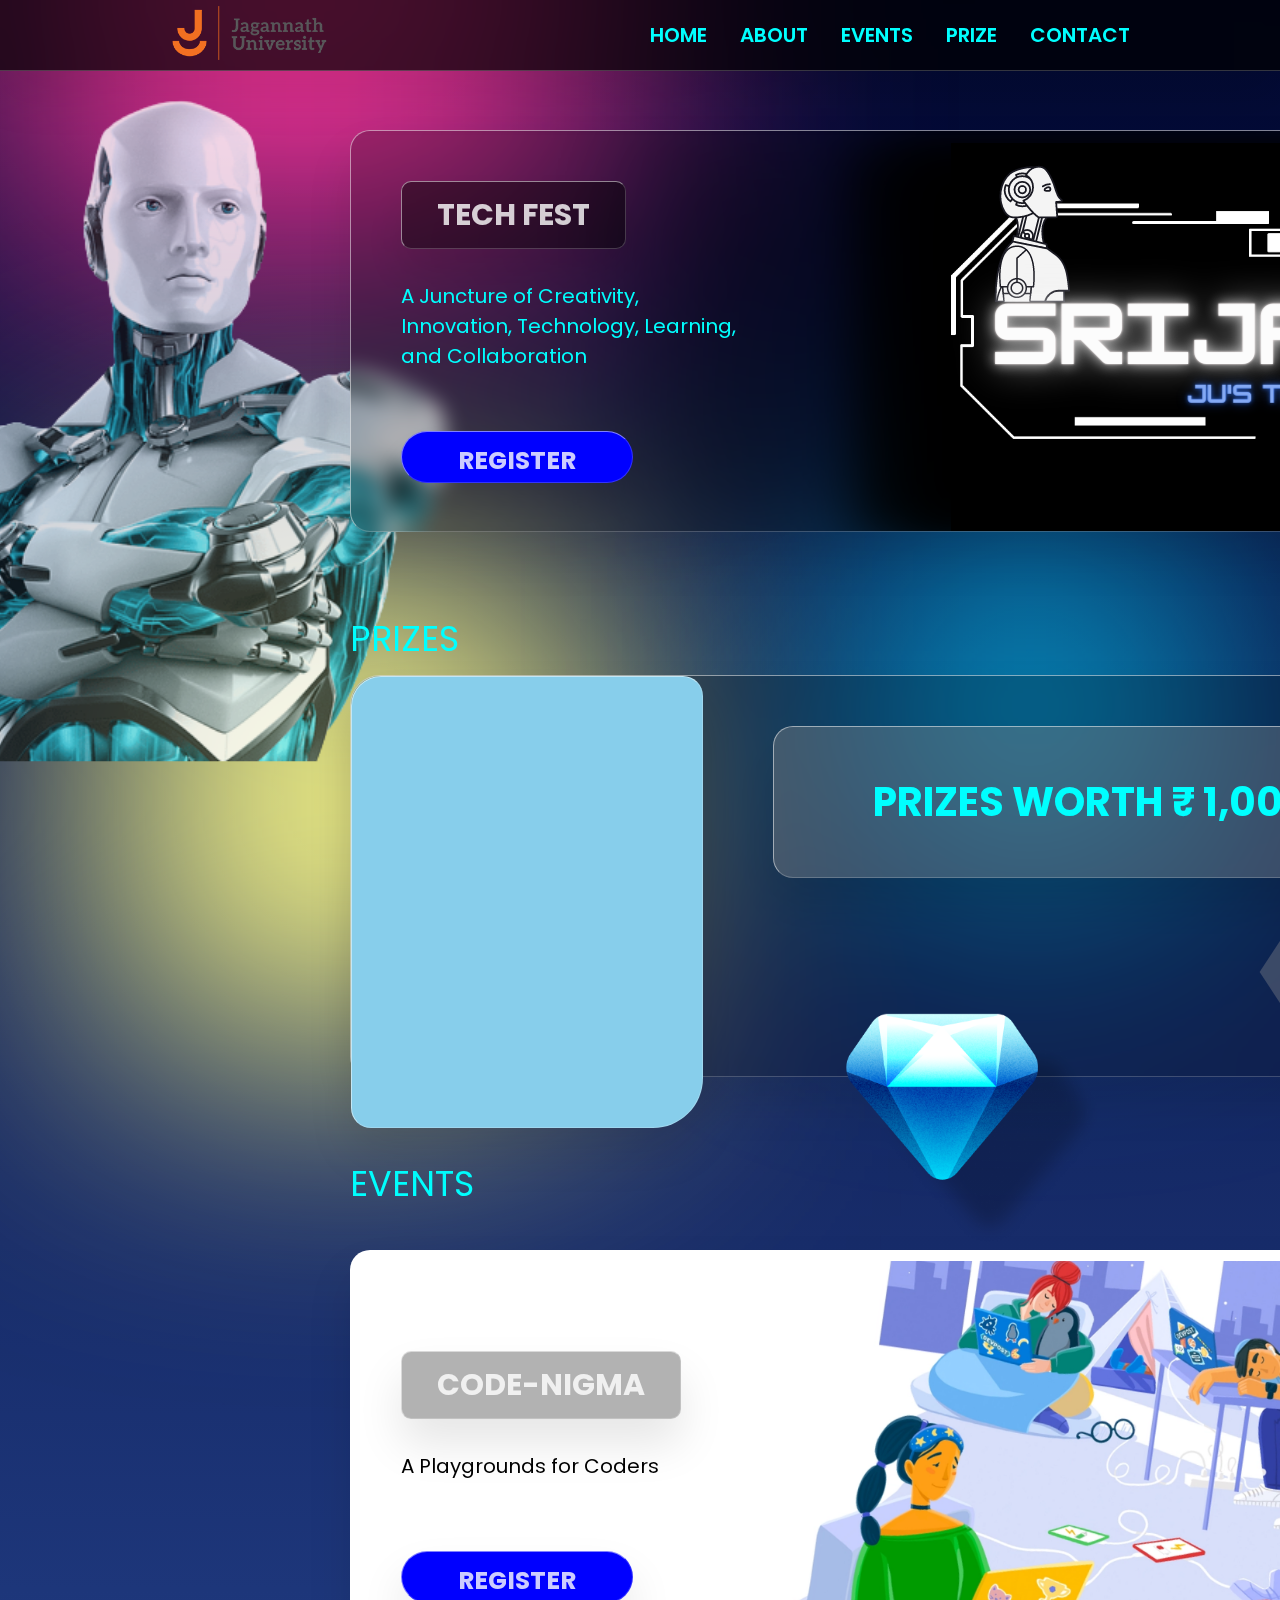
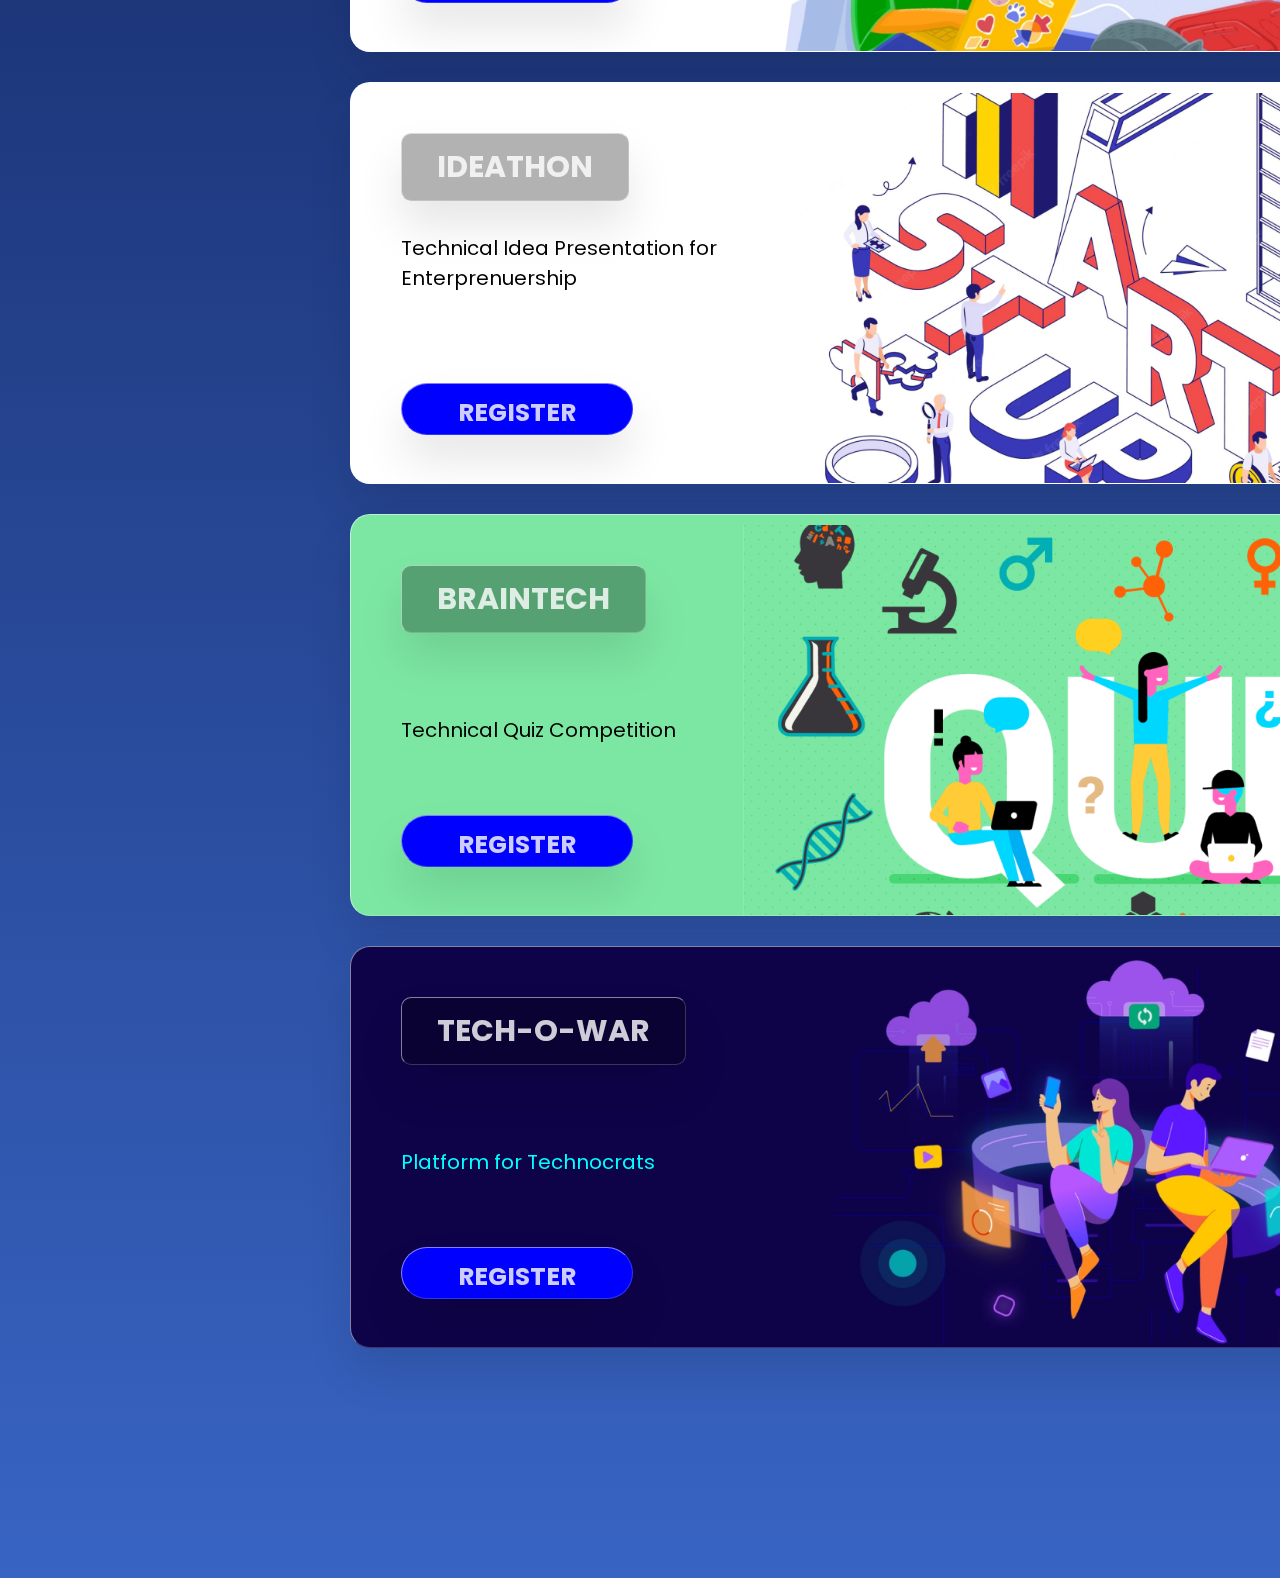
<file: index.html>
<!DOCTYPE html>
<html lang="en">
<head>
    <link rel="stylesheet" href="https://stackpath.bootstrapcdn.com/font-awesome/4.7.0/css/font-awesome.min.css" integrity="sha384-wvfXpqpZZVQGK6TAh5PVlGOfQNHSoD2xbE+QkPxCAFlNEevoEH3Sl0sibVcOQVnN" crossorigin="anonymous">

    <link href="https://fonts.googleapis.com/icon?family=Material+Icons+Outlined" rel="stylesheet">

    <link rel="stylesheet" href="style.css">
    <title>SRIJAN | JU</title>
</head>
<body>
    <div class="clr1"></div>
    <div class="clr2"></div>
    <div class="clr3"></div>
    <div class="box">
        <div class="bgimgpg"></div>
<a href="https://www.jagannathuniversity.org" target="_blank">
    <div class="nav">
        <div class="navlogo">
            <img src="new-logo.png" alt="">
        </div>
</a>
            <div class="navbox">
                <a href="JUSRIJAN.html">
                    <div class="navtab">HOME</div>
                </a>
                <a href="jutfabt.html">
                    <div class="navtab">ABOUT</div>
                </a>
                <a href="#events">
                    <div class="navtab">EVENTS</div>
                </a>
                <a href="#prize">
                    <div class="navtab">PRIZE</div>
                </a>
                <a href="jutfcontact.html">
                    <div class="navtab">CONTACT</div>
                </a>
        
            </div>
        </div>
        <div class="contentbox">
            <div class="backimg">
                <img src="robot.png" alt="">
            </div>
            <div class="content">
                <div class="bannerbox b0">
                    <div class="bannertext">TECH FEST</div>
                    <div class="tagline">
                        A Juncture of Creativity, Innovation, Technology, Learning, and Collaboration
                    </div>
                    <a href="https://forms.gle/4EuyMxhx5H7GVkrA9" target="_blank">
                        <div class="rgstrbtn">REGISTER</div>
                    </a>
                    <div class="bannerimg">
                        <img src="tech Fest.png" alt="">
                    </div>
                </div>
                <div class="headbox xtra" id="events">PRIZES</div>

                <div class="prizebox" id="prize">
                    <div class="prizetab">
                    </div>
                    <div class="prizeimg">
                        <img src="Group 613.png" alt="">
                    </div>
                    <div class="prizetext">PRIZES WORTH ₹ 1,00,000</div>
                    <a href="https://forms.gle/4EuyMxhx5H7GVkrA9" target="_blank">
                        <div class="rgstrbtn">REGISTER</div>
                    </a>
                    </div>
                <div class="headbox xtra" id="events">EVENTS</div>
                <div class="bannerbox b1">
                    <a href="jus1.html">
                        <div class="bannertext">CODE-NIGMA</div>
                    </a>
                    <div class="tagline">
                        A Playgrounds for Coders
                    </div>
                    <a href="https://forms.gle/4EuyMxhx5H7GVkrA9" target="_blank">
                        <div class="rgstrbtn">REGISTER</div>
                    </a>
                    <div class="bannerimage">
                        <img src="image 14.png" alt="">
                    </div>
                </div>
                <div class="bannerbox b2">
                    <a href="jus2.html">
                        <div class="bannertext">IDEATHON</div>
                    </a>                    
                    <div class="tagline">
            Technical Idea Presentation for Enterprenuership
                    </div>
                    <a href="https://forms.gle/vnvtCNWUKYVQVYaSA" target="_blank">
                        <div class="rgstrbtn">REGISTER</div>
                    </a>                    
                    <div class="bannerimage">
                        <img src="image 9.png" alt="">
                    </div>
                </div>
                <div class="bannerbox b3">
                    <a href="jus3.html">
                        <div class="bannertext">BRAINTECH</div>
                    </a>    
                    <div class="tagline">
                        Technical Quiz Competition
                                </div>

                    <a href="https://forms.gle/TkfuYaaCfvd3xVS97" target="_blank">
                        <div class="rgstrbtn">REGISTER</div>
                    </a>                    
                    <div class="bannerimage">
                        <img src="image 11.png" alt="">
                    </div>
                </div>
                <div class="bannerbox b4">
                    <a href="jus4.html">
                        <div class="bannertext">TECH-O-WAR</div>
                    </a>                        
                    <div class="tagline">
                        Platform for Technocrats 
                                        </div>
                    <a href="https://forms.gle/D2wPKsXM2aZD6EA7A" target="_blank">
                        <div class="rgstrbtn">REGISTER</div>
                    </a>                    
                    <div class="bannerimage">
                        <img src="image 12.png" alt="">
                    </div>
                </div>
            </div>
        </div>
    </div>
</body>
</html>
</file>
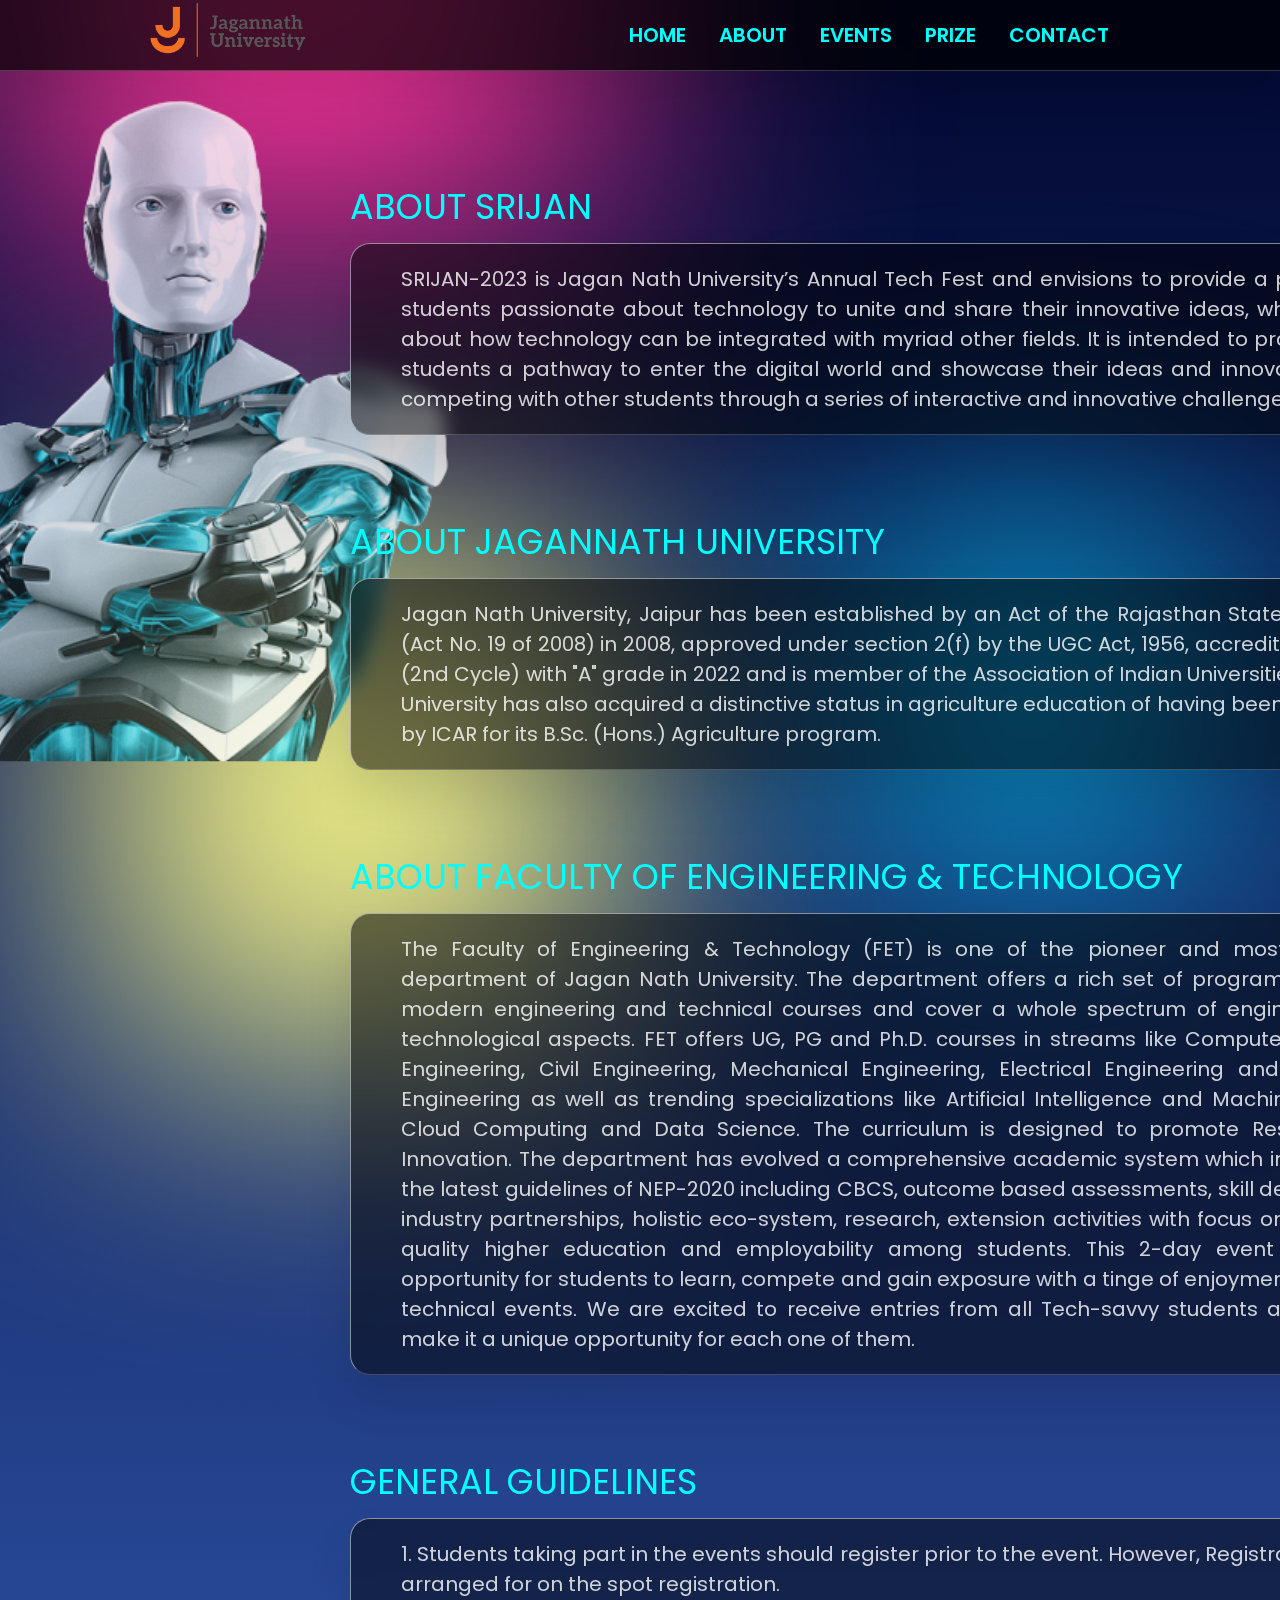
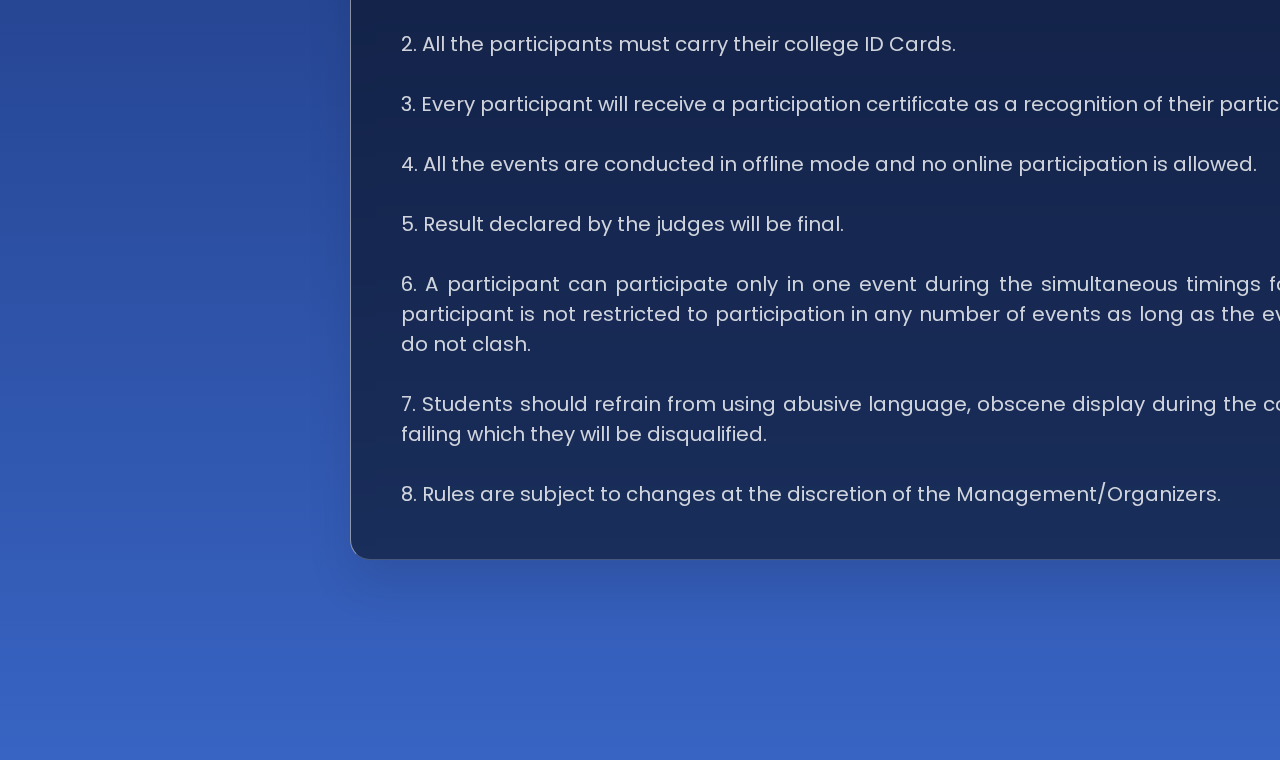
<file: jutfabt.html>
<!DOCTYPE html>
<html lang="en">
<head>
    <link rel="stylesheet" href="https://stackpath.bootstrapcdn.com/font-awesome/4.7.0/css/font-awesome.min.css" integrity="sha384-wvfXpqpZZVQGK6TAh5PVlGOfQNHSoD2xbE+QkPxCAFlNEevoEH3Sl0sibVcOQVnN" crossorigin="anonymous">

    <link href="https://fonts.googleapis.com/icon?family=Material+Icons+Outlined" rel="stylesheet">

    <link rel="stylesheet" href="style.css">
    <title>SRIJAN | JU</title>
</head>
<body>
    <div class="clr1"></div>
    <div class="clr2"></div>
    <div class="clr3"></div>
    <div class="box">
        <div class="bgimgpg"></div>
    <div class="nav">
        <div class="navlogo">
            <a href="https://www.jagannathuniversity.org" target="_blank">
            <img src="new-logo.png" alt="">
        </a>
        </div>
            <div class="navbox">
                <a href="JUSRIJAN.html">
                    <div class="navtab">HOME</div>
                </a>
                <a href="jutfabt.html">
                    <div class="navtab">ABOUT</div>
                </a>
                <a href="#events">
                    <div class="navtab">EVENTS</div>
                </a>
                <a href="#prize">
                    <div class="navtab">PRIZE</div>
                </a>
                <a href="jutfcontact.html">
                    <div class="navtab">CONTACT</div>
                </a>
            </div>
        </div>

        <div class="contentbox">
            <div class="backimg">
                <img src="robot.png" alt="">
        </div>

        <div class="content">
            <div class="headbox xtra" id="events">ABOUT SRIJAN</div>
            <div class="about">
                SRIJAN-2023 is Jagan Nath University’s Annual Tech Fest and envisions to provide a platform for students passionate about technology to unite and share their innovative ideas, while learning about how technology can be integrated with myriad other fields. It is intended to provide young students a pathway to enter the digital world and showcase their ideas and innovations, while competing with other students through a series of interactive and innovative challenges.
            </div>
            <div class="headbox xtra" id="events">ABOUT JAGANNATH UNIVERSITY</div>
            <div class="about">
                Jagan Nath University, Jaipur has been established by an Act of the Rajasthan State Legislature (Act No. 19 of 2008) in 2008, approved under section 2(f) by the UGC Act, 1956, accredited by NAAC (2nd Cycle) with "A" grade in 2022 and is member of the Association of Indian Universities (AIU). The University has also acquired a distinctive status in agriculture education of having been accredited by ICAR for its B.Sc. (Hons.) Agriculture program.
            </div>
            <div class="headbox xtra" id="events">ABOUT FACULTY OF ENGINEERING & TECHNOLOGY </div>
            <div class="about">
                The Faculty of Engineering & Technology (FET) is one of the pioneer and most promising department of Jagan Nath University. The department offers a rich set of programs filled with modern engineering and technical courses and cover a whole spectrum of engineering and technological aspects. FET offers UG, PG and Ph.D. courses in streams like Computer Science & Engineering, Civil Engineering, Mechanical Engineering, Electrical Engineering and Agriculture Engineering as well as trending specializations like Artificial Intelligence and Machine Learning, Cloud Computing and Data Science.

                The curriculum is designed to promote Research and Innovation. The department has evolved a comprehensive academic system which incorporates the latest guidelines of NEP-2020 including CBCS, outcome based assessments, skill development, industry partnerships, holistic eco-system, research, extension activities with focus on promoting quality higher education and employability among students.
                
                This 2-day event will be an opportunity for students to learn, compete and gain exposure with a tinge of enjoyment in the four technical events. We are excited to receive entries from all Tech-savvy students and hope to make it a unique opportunity for each one of them.
                
            </div>



            <div class="headbox xtra" id="events">GENERAL GUIDELINES</div>
            <div class="about">
                1.	Students taking part in the events should register prior to the event. However, Registration desk is arranged for on the spot registration. 
                <br><br>
                2.	All the participants must carry their college ID Cards.
                <br><br>
                3.	Every participant will receive a participation certificate as a recognition of their participation. 
                <br><br>
                4.	All the events are conducted in offline mode and no online participation is allowed.
                <br><br>
                5.	Result declared by the judges will be final.
                <br><br>
                6.	A participant can participate only in one event during the simultaneous timings for events; a participant is not restricted to participation in any number of events as long as the event timings do not clash.
                <br><br>
                7.	Students should refrain from using abusive language, obscene display during the competitions, failing which they will be disqualified.
                <br><br>
                8.	Rules are subject to changes at the discretion of the Management/Organizers.
                <br><br>
                
                
            </div>






    




        </div>

    </div>
</body>
</html>
</file>
<file: style.css>
@import url('https://fonts.googleapis.com/css2?family=Nanum+Gothic+Coding:wght@400;700&family=Poppins:wght@100;200;300;400;500;600;700;800;900&family=Roboto+Mono:wght@100;200;300;400;500;600;700&display=swap');

body{
    margin: 0;
    padding: 0;
    box-sizing: border-box;
    font-family: 'Poppins', sans-serif;
    user-select: none;
background: linear-gradient(180deg, #020831,#3864C3);
    color: aqua;
}
img{
    pointer-events: none;
}
::-webkit-scrollbar{
    width: 0px;
}
html{
    scroll-behavior: smooth;
}
.clr1{
    position: fixed;
    filter: blur(150px);
    top: -350px;
    width: 600px;
    height: 600px;
    background: #ff359b;
    }
    .clr2{
    position: fixed;
    filter: blur(150px);
    bottom: -150px;
    left: 100px;
    width: 500px;
    height: 500px;
    background: #fffd87;
    }
    .clr3{
    position: fixed;
    filter: blur(150px);
    bottom: 50px;
    right: 100px;
    width: 300px;
    height: 300px;
    background: #00d2ff;
    }
.box{
    width: 100%;
    height: 100%;
    display: flex;

}
.bgimgpg{
    position: fixed;
    width: 100%;
    height: 900px;
    background-image: url(SRIJANBG.jpg);
    background-position: center;
    background-repeat: no-repeat;
    background-size: 100%;
    transform: translateY(-50px);
    z-index: ;
    opacity: 0;
}
.nav{
    width: 100%;
    height: 70px;
    display: flex;
    position: fixed;
    z-index: 1;
    background: rgba(0, 0, 0, 0.7);
    box-shadow: 0 25px 45px rgba(0, 0, 0, 0.1);
    backdrop-filter: blur(20px);
    border-bottom: 1px solid rgba(255, 255, 255, 0.2);
}
.navlogo{
    width: 500px;
    height: 70px;
    display: flex;
    align-items: center;
    justify-content: center;
    flex-wrap: wrap;
    /* background-color: black; */

}
.navlogo img{
    height: 60px;
}
.navbox{
    width: 900px;
    height: 70px;
    display: flex;
    align-items: center;
    justify-content: center;
    flex-wrap: wrap;
}
a{
    color: aqua;
    text-decoration: none;
}
.navtab{
    padding: 8px 15px;
    margin: 1.5px;
    font-size: 20px;
    font-weight: 600;
}
.contentbox{
    width: 100%;
    padding-top: 100px;
    padding-bottom: 100px;
    /* background-color: blue; */
}
.backimg{
    position: fixed;
    width: 500px;
    height: 600px;
    display: flex;
    align-items: center;
    justify-content: left;
    flex-wrap: wrap;
}
.backimg img{
    transform: scale(1.5) translateY(20px) translateX(-100px);
    opacity: 0.8;
}
.content{
    width: 1100px;
    padding-bottom: 100px;
    /* background-color: white; */
    transform: translateX(350px);
}
.bannerbox{
    width: 100%;
    height: 400px;
    background: green;
    margin-top: 30px;
    margin-bottom: 30px;
    background: rgba(0, 0, 0, 0.2);
    border-radius: 20px;
    box-shadow: 0 25px 45px rgba(0, 0, 0, 0.1);
    backdrop-filter: blur(10px);
    border: 1px solid rgba(255, 255, 255, 0.5);
    border-right: 1px solid rgba(255, 255, 255, 0.2);
    border-bottom: 1px solid rgba(255, 255, 255, 0.2);
    overflow: hidden;
}
.bannerimg{
    width: 500px;
    height: 400px;
    background: black;
    position: absolute;
    transform: translate3d(600px,-140px,0px);
    box-shadow: -50px 0px 50px black,
    -100px 0px 50px rgba(0, 0, 0, 0.8),
    -300px 0px 100px rgba(0, 0, 0, 0.3);
    z-index: -1;
}
.bannerimage{
    width: 750px;
    height: 400px;
    transform: translate3d(400px,-142px,0px);
    display: flex;
    align-items: center;
    justify-content: center;
    flex-wrap: wrap;

}
.bannerimage img{
    height: 400px;
}
.sponserbox{
    width: 100%;
    height: 200px;
    /* background: yellow; */
    display: flex;
    align-items: center;
    justify-content: center;
    flex-wrap: wrap;
}
.sponsertab{
    width: 195px;
    height: 100px;
    background: rgba(255, 255, 255, 0.2);
    border-radius: 20px;
    box-shadow: 0 25px 45px rgba(0, 0, 0, 0.1);
    backdrop-filter: blur(10px);
    border: 1px solid rgba(255, 255, 255, 0.5);
    border-right: 1px solid rgba(255, 255, 255, 0.2);
    border-bottom: 1px solid rgba(255, 255, 255, 0.2);
    margin: 10px;
    display: flex;
    align-items: center;
    justify-content: center;
    flex-wrap: wrap;
}
.prizebox{
    width: 100%;
    height: 400px;
    background: rgba(0, 0, 0, 0.2);
    border-radius: 20px;
    box-shadow: 0 25px 45px rgba(0, 0, 0, 0.1);
    backdrop-filter: blur(10px);
    border: 1px solid rgba(255, 255, 255, 0.5);
    border-right: 1px solid rgba(255, 255, 255, 0.2);
    border-bottom: 1px solid rgba(255, 255, 255, 0.2);    display: flex;
    overflow: visible;
    border-radius: 20px;
    border-top-left-radius: 30px;

}
.prizetab{
    width: 350px;
    height: 450px;
    background: skyblue;
    border-radius: 20px;
    background-image: url(https://cdn.dribbble.com/users/720738/screenshots/14260851/trophee_zidler.png?compress=1&resize=400x300);
    background-size: cover;
    background-repeat: no-repeat;
    background-position: center;
    box-shadow: 0 25px 45px rgba(0, 0, 0, 0.1);
    backdrop-filter: blur(10px);
    border: 1px solid rgba(255, 255, 255, 0.5);
    border-right: 1px solid rgba(255, 255, 255, 0.2);
    border-bottom: 1px solid rgba(255, 255, 255, 0.2);    
    border-top-left-radius: 30px;
    border-bottom-right-radius: 50px;
    border-bottom-left-radius: 20px;
}
.prizetab img{
    height: 500px;
}
.prizetext{
    width: 700px;
    height: 150px;
    font-size: 40px;
    font-weight: 700;
    background: rgba(255, 255, 255, 0.2);
    border-radius: 20px;
    box-shadow: 0 25px 45px rgba(0, 0, 0, 0.1);
    backdrop-filter: blur(10px);
    border: 1px solid rgba(255, 255, 255, 0.5);
    border-right: 1px solid rgba(255, 255, 255, 0.2);
    border-bottom: 1px solid rgba(255, 255, 255, 0.2);    margin-top: 50px;
    transform: translateX(70px);
    border-top-right-radius: 10px;
    border-bottom-right-radius: 10px;
    display: flex;
    align-items: center;
    justify-content: center;
    flex-wrap: wrap;
}
.prizeimg{
    position: absolute;
    transform: scale(0.7) translate3d(0px,410px,0px);
    left: 40%;
}
.prizebox a .rgstrbtn{
    position: absolute;
    width: 200px;
    height: 70px;
    display: flex;
    align-items: center;
    justify-content: center;
    flex-wrap: wrap;
    font-size: 25px;
    font-weight: 700;
    background: rgba(255, 255, 255, 0.2);
    box-shadow: 0 25px 45px rgba(0, 0, 0, 0.1);
    backdrop-filter: blur(10px);
    border: 1px solid rgba(255, 255, 255, 0.5);
    border-right: 1px solid rgba(255, 255, 255, 0.2);
    border-bottom: 1px solid rgba(255, 255, 255, 0.2);    
    border-top-right-radius: 50px;
    border-bottom-right-radius: 50px;    
    transform: translate3d(-150px,200px,0px);
    clip-path: polygon(2% 50%, 15% 0, 100% 0, 100% 100%, 15% 100%);

}
.xtra{
    width: 100%;
    padding-top: 10px;
    padding-bottom: 10px;
    font-size: 35px;
    font-weight: 700px;
    margin-top: 70px;
}
.bannertext{
    position: absolute;
    font-size: 30px;
    font-weight: 700;
    padding: 10px 35px;
    border-radius: 10px;
    background: rgba(0, 0, 0, 0.3);
    box-shadow: 0 25px 45px rgba(0, 0, 0, 0.1);
    backdrop-filter: blur(10px);
    border: 1px solid rgba(255, 255, 255, 0.5);
    border-right: 1px solid rgba(255, 255, 255, 0.2);
    border-bottom: 1px solid rgba(255, 255, 255, 0.2);    
    color: rgba(255, 255, 255, 0.8);
    /* margin-top: 70px; */
    margin-left: 50px;
    margin-bottom: 70px;
    z-index: 1;
}
.bannerbox .rgstrbtn{
    width: 200px;
    height: 70px;
    display: flex;
    align-items: center;
    justify-content: center;
    flex-wrap: wrap;
    font-size: 25px;
    font-weight: 700;
    background: blue;
    box-shadow: 0 25px 45px rgba(0, 0, 0, 0.1);
    backdrop-filter: blur(10px);
    border: 1px solid rgba(255, 255, 255, 0.5);
    border-right: 1px solid rgba(255, 255, 255, 0.2);
    border-bottom: 1px solid rgba(255, 255, 255, 0.2);    
    color: rgba(255, 255, 255, 0.8);    border-radius: 70px;
    transform: translate3d(50px,250px,0px);
}
.b1{
    background: white;
}
.b2{
    background: white;
}
.b3{
    background: #7CE7A3;

}
.b4{
    background: #0E0348;
}
.b0 .tagline{
    color: aqua;
}
.b0 .bannertext{
    margin-top: 50px;
}
.b1 .bannertext{
    margin-top: 50px;
}
.b2 .tagline{
    transform: translateY(100px);
}

.b4 .tagline{
    color: aqua;
}
.conbox{
    width: 1100px;
    /* height: 400px; */
    /* background: blue; */
    display: flex;
    align-items: center;
    justify-content: center;
    flex-wrap: wrap;
}
.contab{
    width: 300px;
    height: 200px;
    background: rgba(0, 0, 0, 0.2);
    box-shadow: 0 25px 45px rgba(0, 0, 0, 0.1);
    backdrop-filter: blur(10px);
    border: 1px solid rgba(255, 255, 255, 0.5);
    border-right: 1px solid rgba(255, 255, 255, 0.2);
    border-bottom: 1px solid rgba(255, 255, 255, 0.2);    
    color: rgba(255, 255, 255, 0.8); 
    display: flex;
    align-items: center;
    justify-content: center;
    flex-wrap: wrap;
    margin: 30px;
}
.conimg{
    width: 0px;
    height: 0px;
    display: flex;
    align-items: center;
    justify-content: center;
    flex-wrap: wrap;
}
.conimg img{
    width: 0px;
}
.coname{
    width: 100%;
    text-align: center;
    font-size: 25px;
    padding: 10px;
}
.conum{
    font-size: 20px;
    padding: 10px;
}
.tagline{
    position: absolute;
    width: 350px;
    font-size: 20px;
    color: #000;
    margin-left: 50px;
    transform: translateY(150px);
}
.about{
    width: 1000px;
    font-size: 20px;
    background: rgba(0, 0, 0, 0.5);
    box-shadow: 0 25px 45px rgba(0, 0, 0, 0.1);
    backdrop-filter: blur(10px);
    border: 1px solid rgba(255, 255, 255, 0.5);
    border-right: 1px solid rgba(255, 255, 255, 0.2);
    border-bottom: 1px solid rgba(255, 255, 255, 0.2);    
    color: rgba(255, 255, 255, 0.8); 
    display: flex;
    align-items: center;
    justify-content: center;
    flex-wrap: wrap;
    padding: 20px 50px;
    border-radius: 20px;
    text-align: justify;
}
.content .rgstrbtn{
    width: 200px;
    height: 30px;
    padding: 10px 15px;
    margin: 50px 0px;
    border-radius: 50px;
    background-color: blue;
    display: flex;
    align-items: center;
    justify-content: center;
    flex-wrap: wrap;
}
@media only screen and (max-width:1000px){
    .prizebox a .rgstrbtn{
        position: absolute;
        width: 250px;
        height: 70px;
        display: flex;
        align-items: center;
        justify-content: center;
        flex-wrap: wrap;
        font-size: 25px;
        font-weight: 700;
        background: rgba(255, 255, 255, 0.2);
        box-shadow: 0 25px 45px rgba(0, 0, 0, 0.1);
        backdrop-filter: blur(10px);
        border: 1px solid rgba(255, 255, 255, 0.5);
        border-right: 1px solid rgba(255, 255, 255, 0.2);
        border-bottom: 1px solid rgba(255, 255, 255, 0.2);    
        border-top-right-radius: 50px;
        border-bottom-right-radius: 50px;    
        transform: translate3d(-350px,100px,0px) scale(2);
    
    }
    .prizetab{
        width: 100%;
        height: 1000px;
        background: skyblue;
        border-radius: 20px;
        box-shadow: 0 25px 45px rgba(0, 0, 0, 0.1);
        backdrop-filter: blur(10px);
        border: 1px solid rgba(255, 255, 255, 0.5);
        border-right: 1px solid rgba(255, 255, 255, 0.2);
        border-bottom: 1px solid rgba(255, 255, 255, 0.2);    
        border-top-left-radius: 30px;
        border-bottom-right-radius: 50px;
        border-bottom-left-radius: 20px;
    }
    .prizetab img{
        width: 100%;
        height: 100%;
    }
    .prizetext{
        width: 780px;
        font-size: 55px;
        padding: 10px 15px;
        font-weight: 700;
        background: rgba(255, 255, 255, 0.2);
        border-radius: 20px;
        box-shadow: 0 25px 45px rgba(0, 0, 0, 0.1);
        backdrop-filter: blur(10px);
        border: 1px solid rgba(255, 255, 255, 0.5);
        border-right: 1px solid rgba(255, 255, 255, 0.2);
        border-bottom: 1px solid rgba(255, 255, 255, 0.2);
        transform: translateX(70px) translateY(-200px);
        margin-top: 0px;
        border-top-right-radius: 10px;
        border-bottom-right-radius: 10px;
        display: flex;
        align-items: center;
        justify-content: center;
        flex-wrap: wrap;
    }
    .prizeimg{
        transform: scale(1.5) translate3d(0px,0px,0px);
        left: 40%;
    }
    .prizebox{
        width: 950px;
        height: 1700px;
        display: flex;
        align-items: left;
        justify-content: left;
        flex-wrap: wrap;
        background: rgba(255, 255, 255, 0.2);
        border-radius: 20px;
        box-shadow: 0 25px 45px rgba(0, 0, 0, 0.1);
        backdrop-filter: blur(10px);
        border: 1px solid rgba(255, 255, 255, 0.5);
        border-right: 1px solid rgba(255, 255, 255, 0.2);
        border-bottom: 1px solid rgba(255, 255, 255, 0.2);    display: flex;
        overflow: visible;
        border-radius: 20px;
        border-top-left-radius: 30px;
    
    }
    .conbox{
        width: 1100px;
        /* height: 400px; */
        /* background: blue; */
        display: flex;
        align-items: center;
        justify-content: left;
        flex-wrap: wrap;
    }
    .conimg{
        width: 0px;
        height: 0px;
        display: flex;
        align-items: center;
        justify-content: center;
        flex-wrap: wrap;
    }
    .coname{
        font-size: 80px;
    }
    .conum{
        font-size: 70px;
        color: rgba(255, 255, 255, 0.5);
    }
    .about{
        font-size: 50px;
        background: rgba(255, 255, 255, 0.2);
        width: 850px;
    }
    .headbox{
        font-size: 60px;
        margin-bottom: 50px;
    }
    .contab{
        width: 1000px;
        height: 500px;
        background: rgba(255, 255, 255, 0.2);
        border-bottom-right-radius: 100px;
        border-top-left-radius: 100px;
        border-top: 5px solid white;
        border-left: 5px solid white;


    }
    .content{
        width: 1000px;
        padding-bottom: 100px;
        transform: translateX(0px) translateY(150px);
        margin: 0px 50px;
    }
    .backimg img{
        transform: scale(1.5) translateY(20px) translateX(-100px);
        opacity: 0;
    }
    .nav{
        width: 100%;
        height: 250px;
        display: flex;
        align-items: center;
        justify-content: center;
        flex-wrap: wrap;
        position: fixed;
        z-index: 1;
        background: rgba(0, 0, 0, 0.7);
        box-shadow: 0 25px 45px rgba(0, 0, 0, 0.1);
        backdrop-filter: blur(20px);
        border-bottom: 1px solid rgba(255, 255, 255, 0.2);
    }
    .navlogo{
        width: 100%;
        height: 150px;
        display: flex;
        align-items: center;
        justify-content: center;
        flex-wrap: wrap;
        /* background-color: blue; */
    
    }
    .navlogo img{
        height: 140px;
    }
    .navbox{
        width: 900px;
        height: 100px;
        display: flex;
        align-items: center;
        justify-content: center;
        flex-wrap: wrap;
    }
    .navtab{
        padding: 8px 15px;
        margin: 1.5px;
        font-size: 40px;
        font-weight: 600;
        color: rgba(255, 255, 255, 0.5);
    }
    .bannerbox{
        width: 95%;
        height: 1500px;
        background: rgba(255, 255, 255, 0.2);
    }
    .b1 .bannerimage{
        width: 1000px;
        transform: translate3d(0px,0px,0px) scale(2);
    }
    .b2 .bannerimage{
        width: 1000px;
        transform: translate3d(0px,0px,0px) scale(2);
    }
    .b3 .bannerimage{
        width: 1000px;
        transform: translate3d(0px,0px,0px) scale(2);
    }
    .b4 .bannerimage{
        width: 1000px;
        transform: translate3d(0px,0px,0px) scale(2);
    }
    .b0{
        background-color: rgba(0, 0, 0, 0.2) scale(2);
    }
    .bannerimg{
        width: 100%;
        height: 400px;
        background: black;
        position: absolute;
        transform: translate3d(0px,0px,0px) scale(1.9);
        box-shadow: 0px 50px 50px black,
        0px 100px 50px rgba(0, 0, 0, 0.8),
        0px 300px 100px rgba(0, 0, 0, 0.3);
        z-index: -1;
        display: flex;
        align-items: center;
        justify-content: center;
        flex-wrap: wrap;
    }
    .b1{
        background: white;
    }
    .b2{
        background: white;
    }
    .b3{
        background: #7CE7A3;
    
    }
    .b4{
        background: #0E0348;
    }
    .bannertext{
        font-size: 100px;
        transform: translateY(700px);
        background-color: darkblue;
    }
    .tagline{
        z-index: 1;
        width: 900px;
        font-size: 50px;
        transform: translateY(1000px);

    }
    .b2 .tagline{
        transform: translateY(950px);
    }
    .bannerbox .rgstrbtn{
        transform: translateY(1250px) scale(2.5) translateX(100px);
        height: 40px;
    }
    .clr1{
        position: fixed;
        filter: blur(150px);
        top: 50px;
        width: 600px;
        height: 600px;
        background: #ff359b;
        }
        .clr2{
        position: fixed;
        filter: blur(150px);
        bottom: 50px;
        left: 200px;
        width: 500px;
        height: 500px;
        background: #fffd87;
        }
        .clr3{
        position: fixed;
        filter: blur(150px);
        bottom: 700px;
        right: 100px;
        width: 300px;
        height: 300px;
        background: #00d2ff;
        }
        
}
</file>
